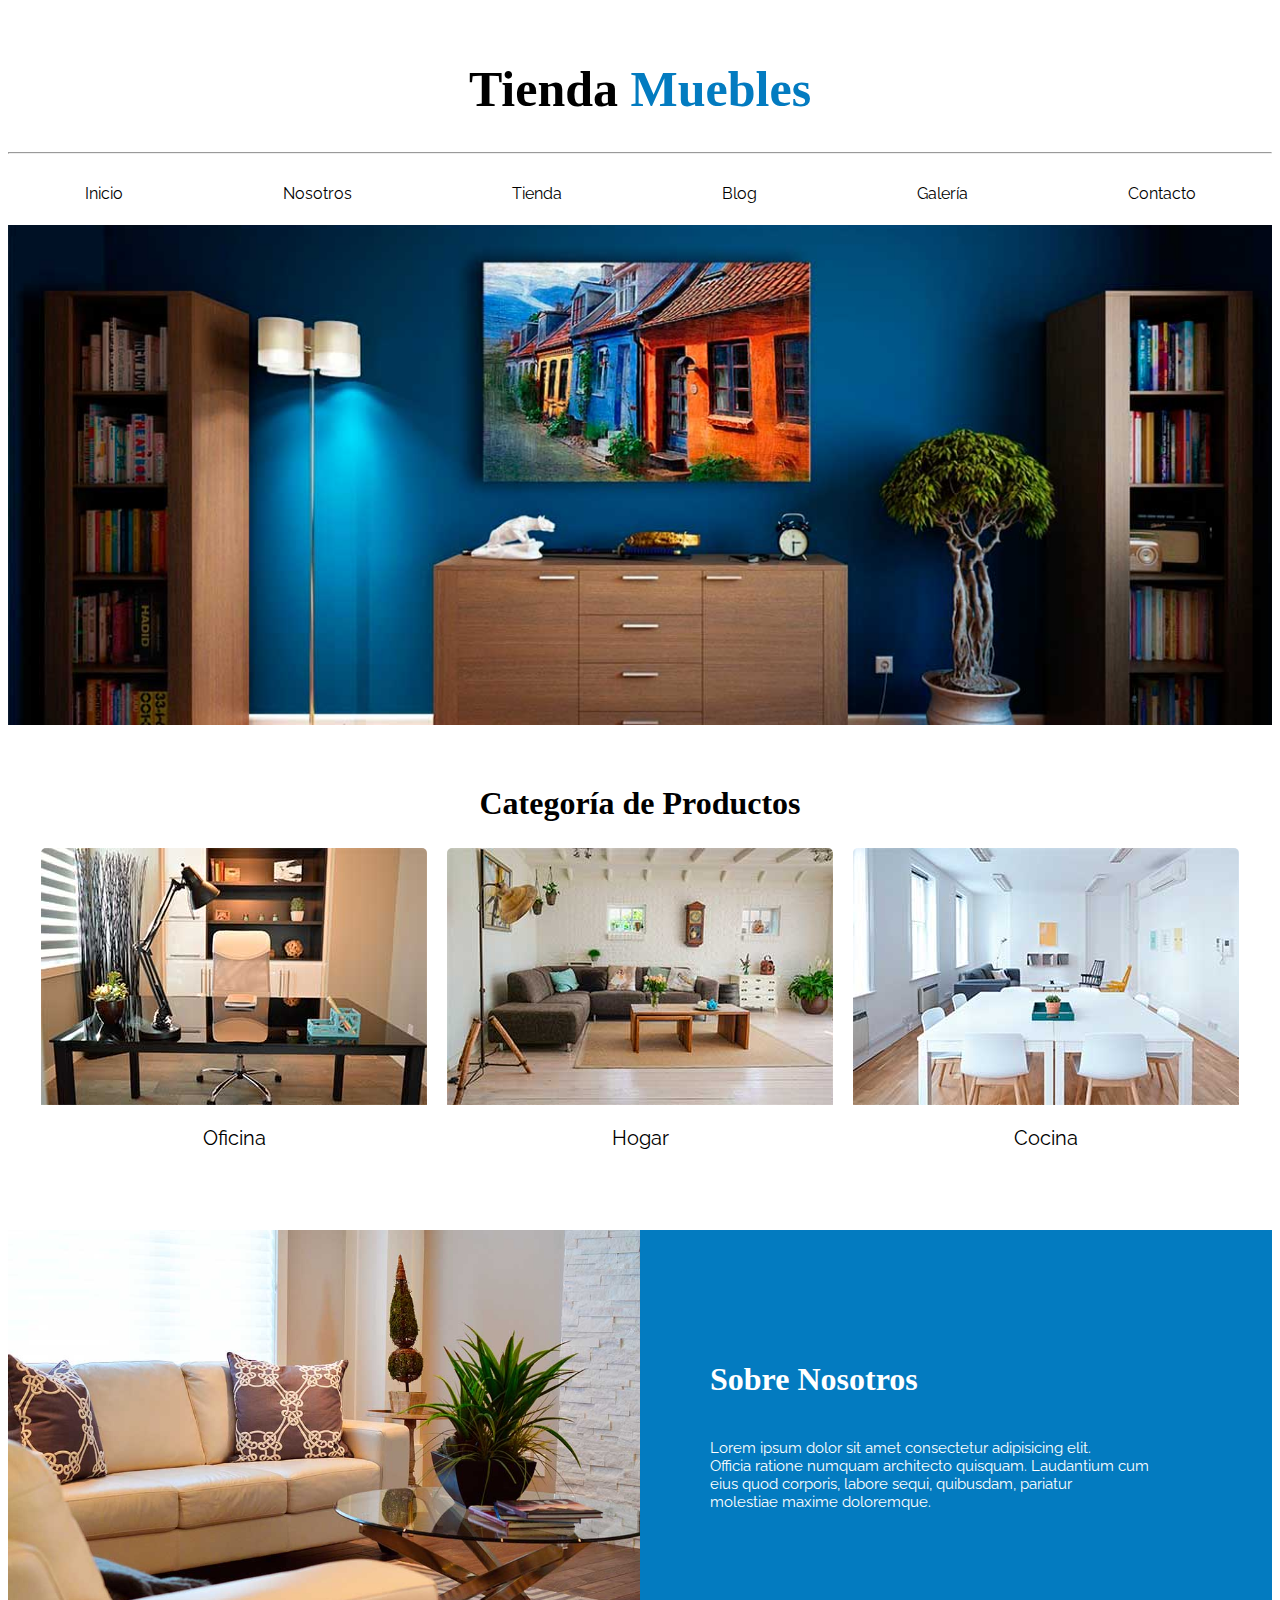
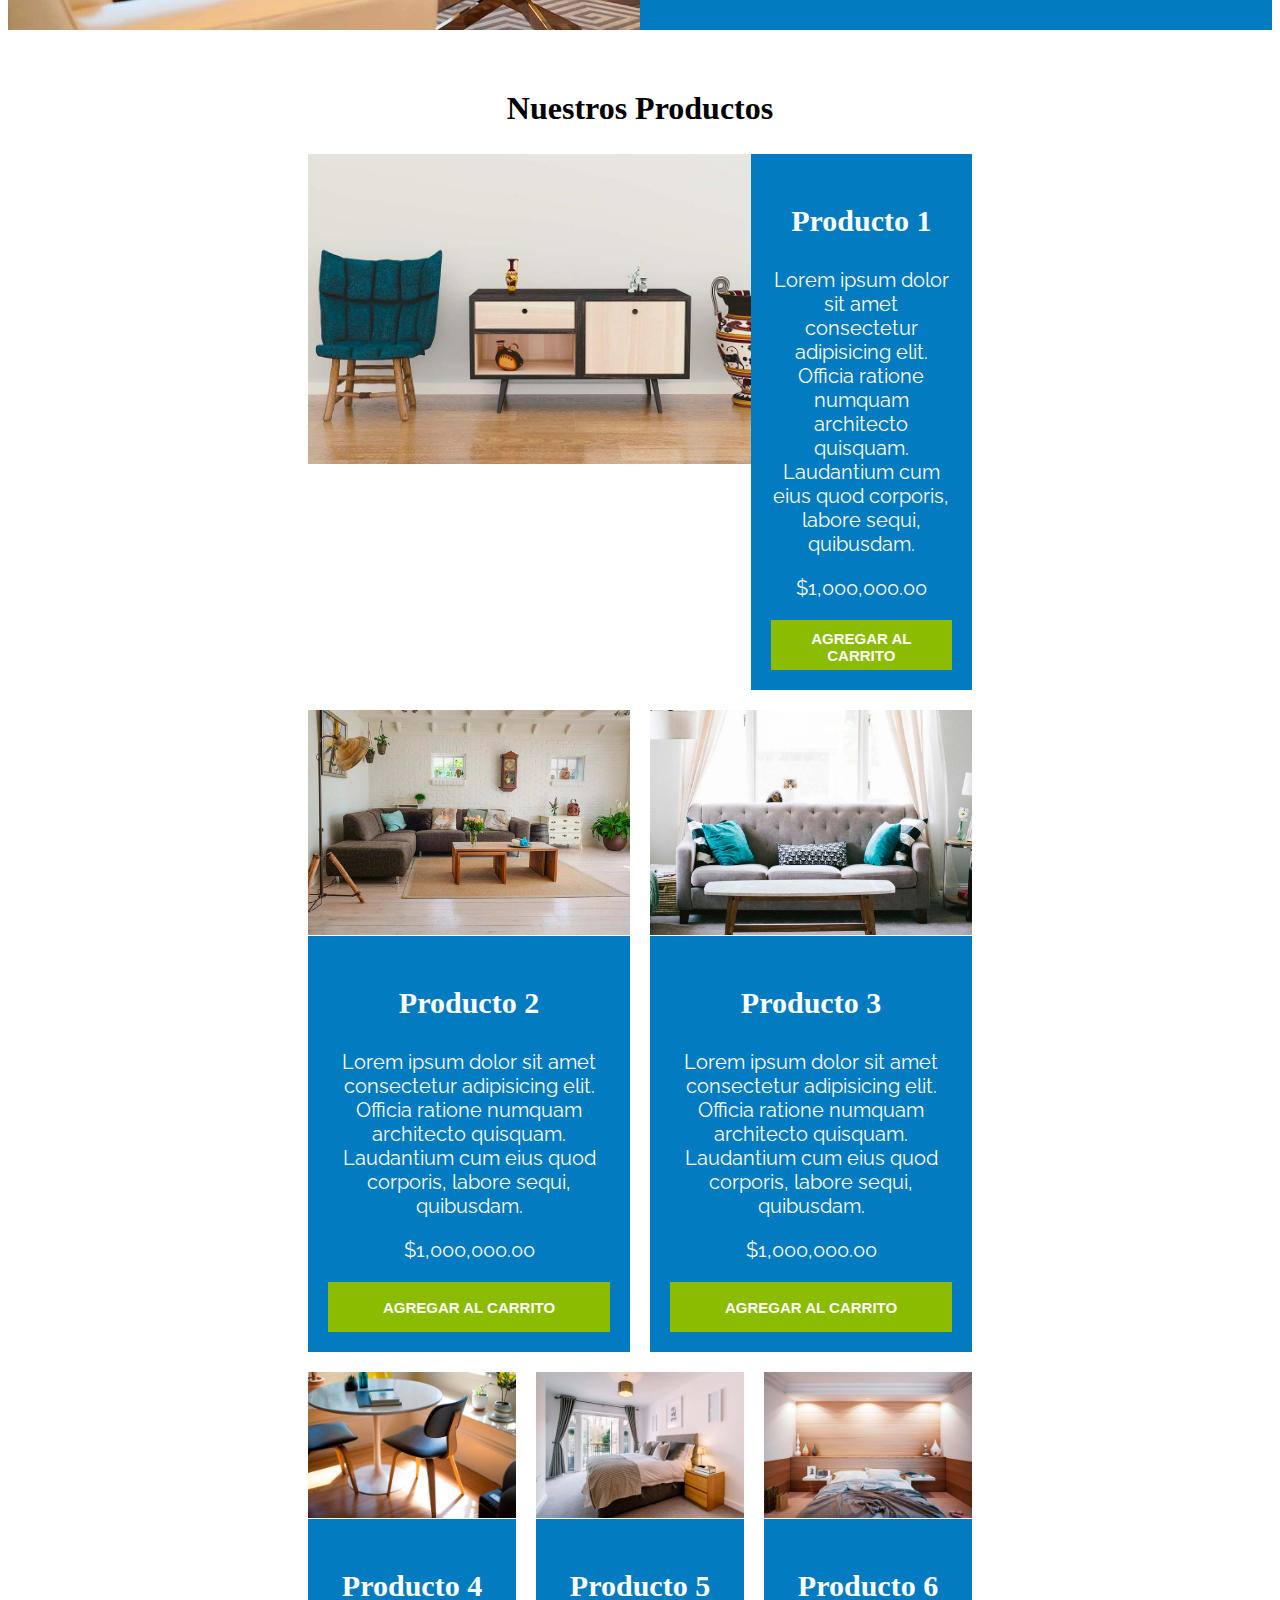
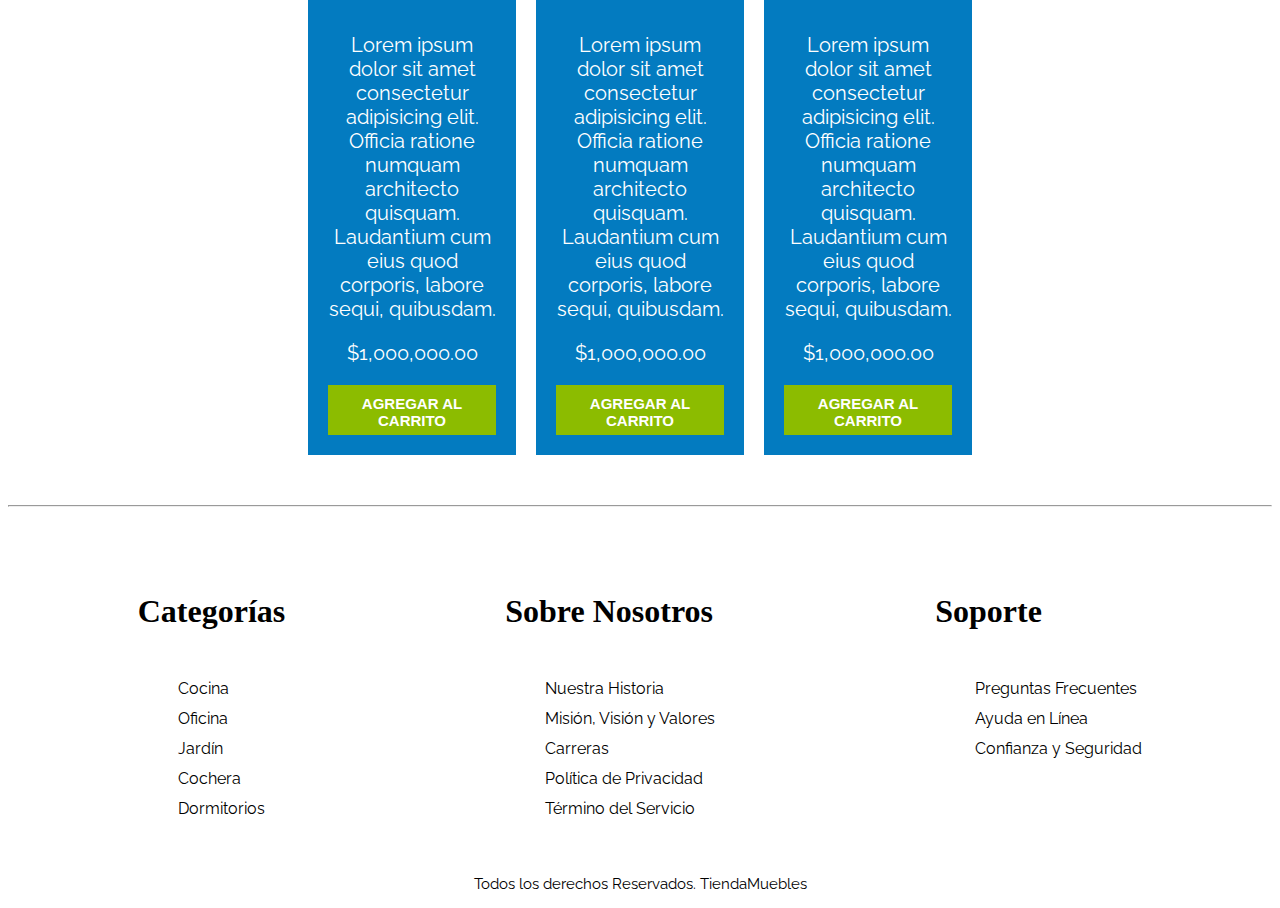
<file: index.html>
<!DOCTYPE html>
<html lang="en">
<head>
    <meta charset="UTF-8">
    <meta name="viewport" content="width=device-width, initial-scale=1.0">
    <link rel="preconnect" href="https://fonts.googleapis.com" />
    <link rel="preconnect" href="https://fonts.gstatic.com" crossorigin />
    <link href="https://fonts.googleapis.com/css2?family=Playfairisplay:wght@700&family=Raleway:wght@400;700;900&display=swap" rel="stylesheet" />
    <link rel="stylesheet" href="./styles.css">
    <title>Ecommerce - Home</title>
</head>
<body>
    <header>
        <h1>Tienda <span>Muebles</span></h1>
        <hr>
        <nav class="navegacion nav-principal">
            <ul>
                <li><a href="index.html">Inicio</a></li>
                <li><a href="nosotros.html">Nosotros</a></li>
                <li><a href="tienda.html">Tienda</a></li>
                <li><a href="blog.html">Blog</a></li>
                <li><a href="galeria.html">Galería</a></li>
                <li><a href="contacto.html">Contacto</a></li>
            </ul>
        </nav>
        <div class="contenedor-imagen"></div>
    </header>
    <main>
        <section class="seccion-categoria">
            <h2>Categoría de Productos</h2>
            <div class="contenedor-categorias">
                <article class="categoria">
                    <img src="./img/categoria1.jpg" alt="cate-1">
                    <h3>Oficina</h3>
                </article>
                <article class="categoria">
                    <img src="./img/categoria2.jpg" alt="cate-2">
                    <h3>Hogar</h3>
                </article>
                <article class="categoria">
                    <img src="./img/categoria3.jpg" alt="cate-3">
                    <h3>Cocina</h3>
                </article>
            </div>
        </section>
        <section class="seccion-nosotros">
            <div class="contenedor-img-nosotros"></div>
            <div class="contenido-nosotros">
                <h2>Sobre Nosotros</h2>
                <p>Lorem ipsum dolor sit amet consectetur adipisicing elit. <br>Officia ratione numquam architecto quisquam. Laudantium cum<br> eius quod corporis, labore sequi, quibusdam, pariatur<br> molestiae maxime doloremque.</p>
            </div>
        </section>
        <section class="seccion-nuestros-productos">
            <h2>Nuestros Productos</h2>
            <div class="section1">
                <article class="card-producto">
                    <img src="./img/producto1.jpg" alt="img-p-1">
                    <div>
                        <h3>Producto 1</h3>
                        <p>Lorem ipsum dolor sit amet consectetur adipisicing elit. Officia ratione numquam architecto quisquam. Laudantium cum eius quod corporis, labore sequi, quibusdam.</p>
                        <p>$1,000,000.00</p>
                        <button type="button">AGREGAR AL CARRITO</button>
                    </div>
                </article>
            </div>
            <div class="section2">
                <article class="card-producto">
                    <img src="./img/producto2.jpg" alt="img-p-2">
                    <div>
                        <h3>Producto 2</h3>
                        <p>Lorem ipsum dolor sit amet consectetur adipisicing elit. Officia ratione numquam architecto quisquam. Laudantium cum eius quod corporis, labore sequi, quibusdam.</p>
                        <p>$1,000,000.00</p>
                        <button type="button">AGREGAR AL CARRITO</button>
                    </div>
                </article>
                <article class="card-producto">
                    <img src="./img/producto3.jpg" alt="img-p-3">
                    <div>
                        <h3>Producto 3</h3>
                        <p>Lorem ipsum dolor sit amet consectetur adipisicing elit. Officia ratione numquam architecto quisquam. Laudantium cum eius quod corporis, labore sequi, quibusdam.</p>
                        <p>$1,000,000.00</p>
                        <button type="button">AGREGAR AL CARRITO</button>
                    </div>
                </article>
            </div>
            <div class="section3">
                <article class="card-producto">
                    <img src="./img/producto4.jpg" alt="img-p-4">
                    <div>
                        <h3>Producto 4</h3>
                        <p>Lorem ipsum dolor sit amet consectetur adipisicing elit. Officia ratione numquam architecto quisquam. Laudantium cum eius quod corporis, labore sequi, quibusdam.</p>
                        <p>$1,000,000.00</p>
                        <button type="button">AGREGAR AL CARRITO</button>
                    </div>
                </article>
                <article class="card-producto">
                    <img src="./img/producto5.jpg" alt="img-p-5">
                    <div>
                        <h3>Producto 5</h3>
                        <p>Lorem ipsum dolor sit amet consectetur adipisicing elit. Officia ratione numquam architecto quisquam. Laudantium cum eius quod corporis, labore sequi, quibusdam.</p>
                        <p>$1,000,000.00</p>
                        <button type="button">AGREGAR AL CARRITO</button>
                    </div>
                </article>
                <article class="card-producto">
                    <img src="./img/producto6.jpg" alt="img-p-6">
                    <div>
                        <h3>Producto 6</h3>
                        <p>Lorem ipsum dolor sit amet consectetur adipisicing elit. Officia ratione numquam architecto quisquam. Laudantium cum eius quod corporis, labore sequi, quibusdam.</p>
                        <p>$1,000,000.00</p>
                        <button type="button">AGREGAR AL CARRITO</button>
                    </div>
                </article>
            </div>
        </section>
    </main>
    <hr>
    <footer>
        <div class="contenedor-navs">
            <div>
                <h2>Categorías</h2>
                <nav class="navegacion nav-secundaria">
                    <ul>
                        <li><a href="#">Cocina</a></li>
                        <li><a href="#">Oficina</a></li>
                        <li><a href="#">Jardín</a></li>
                        <li><a href="#">Cochera</a></li>
                        <li><a href="#">Dormitorios</a></li>
                    </ul>
                </nav>
            </div>
            <div>
                <h2>Sobre Nosotros</h2>
                <nav class="navegacion nav-secundaria">
                    <ul>
                        <li><a href="#">Nuestra Historia</a></li>
                        <li><a href="#">Misión, Visión y Valores</a></li>
                        <li><a href="#">Carreras</a></li>
                        <li><a href="#">Política de Privacidad</a></li>
                        <li><a href="#">Término del Servicio</a></li>
                    </ul>
                </nav>
            </div>
            <div>
                <h2>Soporte</h2>
                <nav class="navegacion nav-secundaria">
                    <ul>
                        <li><a href="#">Preguntas Frecuentes</a></li>
                        <li><a href="#">Ayuda en Línea</a></li>
                        <li><a href="#">Confianza y Seguridad</a></li>
                    </ul>
                </nav>
            </div>
        </div>
        <p>Todos los derechos Reservados. TiendaMuebles</p>
    </footer>
</body>
</html>
</file>
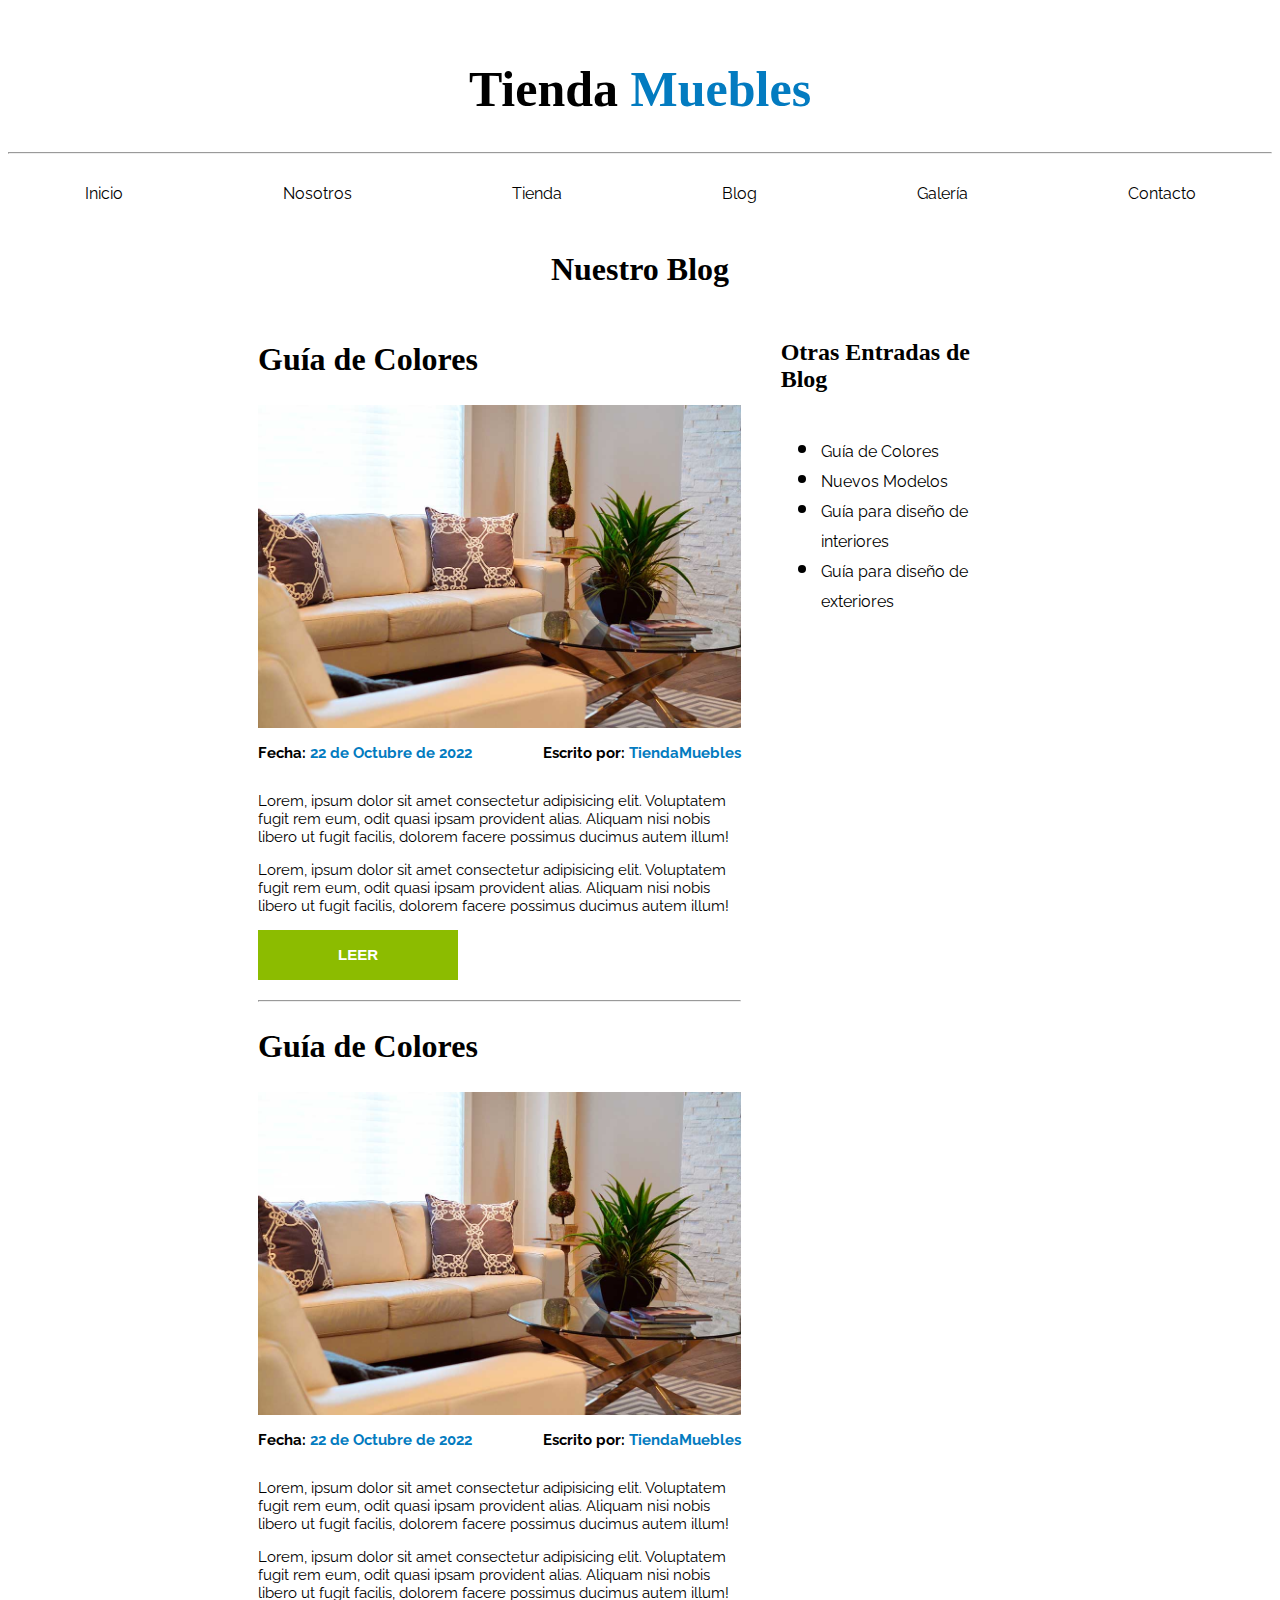
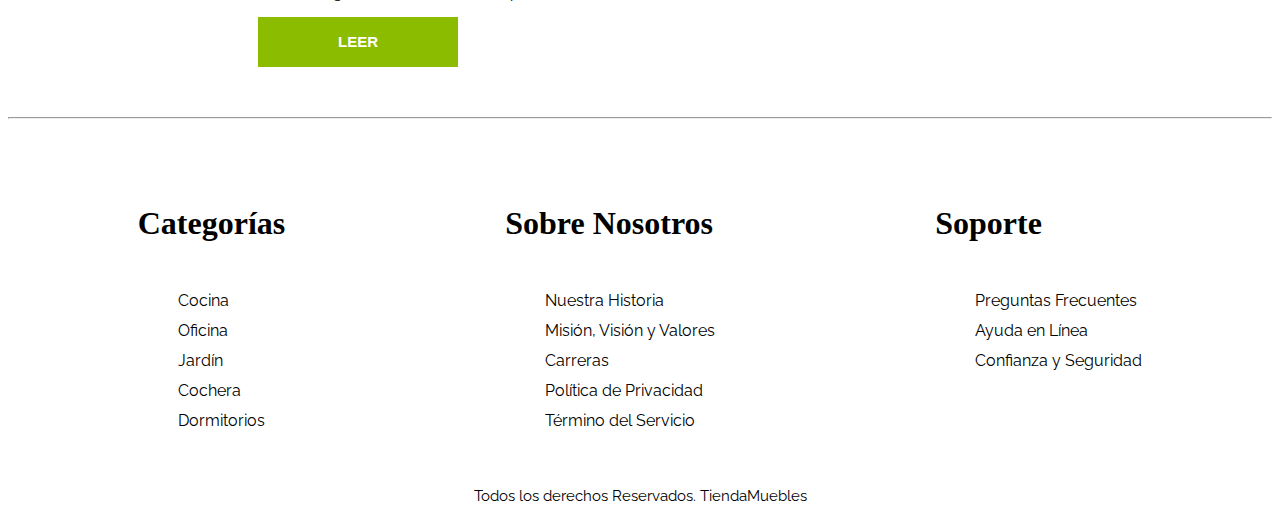
<file: blog.html>
<!DOCTYPE html>
<html lang="en">
<head>
    <meta charset="UTF-8">
    <meta name="viewport" content="width=device-width, initial-scale=1.0">
    <link rel="preconnect" href="https://fonts.googleapis.com" />
    <link rel="preconnect" href="https://fonts.gstatic.com" crossorigin />
    <link href="https://fonts.googleapis.com/css2?family=Playfairisplay:wght@700&family=Raleway:wght@400;700;900&display=swap" rel="stylesheet" />
    <link rel="stylesheet" href="./styles.css">
    <title>Ecommerce - Blog</title>
</head>
<body>
    <header>
        <h1>Tienda <span>Muebles</span></h1>
        <hr>
        <nav class="navegacion nav-principal">
            <ul>
                <li><a href="index.html">Inicio</a></li>
                <li><a href="nosotros.html">Nosotros</a></li>
                <li><a href="tienda.html">Tienda</a></li>
                <li><a href="blog.html">Blog</a></li>
                <li><a href="galeria.html">Galería</a></li>
                <li><a href="contacto.html">Contacto</a></li>
            </ul>
        </nav>
    </header>
    <main class="contenedor-blog">
        <h2>Nuestro Blog</h2>
        <div class="blog-content">
            <section>
                <article>
                    <h2>Guía de Colores</h2>
                    <div>
                        <img src="./img/nosotros.jpg" alt="img-colors1">
                    </div>
                    <div class="contenido">
                        <p>Fecha: <span>22 de Octubre de 2022</span></p>
                        <p>Escrito por: <span>TiendaMuebles</span></p>
                    </div>
                    <p>Lorem, ipsum dolor sit amet consectetur adipisicing elit. Voluptatem fugit rem eum, odit quasi ipsam provident alias. Aliquam nisi nobis libero ut fugit facilis, dolorem facere possimus ducimus autem illum!</p>
                    <p>Lorem, ipsum dolor sit amet consectetur adipisicing elit. Voluptatem fugit rem eum, odit quasi ipsam provident alias. Aliquam nisi nobis libero ut fugit facilis, dolorem facere possimus ducimus autem illum!</p>
                    <button>LEER</button>
                </article>
                <hr>
                <article>
                    <h2>Guía de Colores</h2>
                    <div>
                        <img src="./img/nosotros.jpg" alt="img-colors2">
                    </div>
                    <div class="contenido">
                        <p>Fecha: <span>22 de Octubre de 2022</span></p>
                        <p>Escrito por: <span>TiendaMuebles</span></p>
                    </div>
                    <p>Lorem, ipsum dolor sit amet consectetur adipisicing elit. Voluptatem fugit rem eum, odit quasi ipsam provident alias. Aliquam nisi nobis libero ut fugit facilis, dolorem facere possimus ducimus autem illum!</p>
                    <p>Lorem, ipsum dolor sit amet consectetur adipisicing elit. Voluptatem fugit rem eum, odit quasi ipsam provident alias. Aliquam nisi nobis libero ut fugit facilis, dolorem facere possimus ducimus autem illum!</p>
                    <button>LEER</button>
                </article>
            </section>
            <section>
                <h3>Otras Entradas de Blog</h3>
                <nav class="nav-aside">
                    <ul>
                        <li><a href="#">Guía de Colores</a></li>
                        <li><a href="#">Nuevos Modelos</a></li>
                        <li><a href="#">Guía para diseño de interiores</a></li>
                        <li><a href="#">Guía para diseño de exteriores</a></li>
                    </ul>
                </nav>
            </section>
        </div>
    </main>
    <hr>
    <footer>
        <div class="contenedor-navs">
            <div>
                <h2>Categorías</h2>
                <nav class="navegacion nav-secundaria">
                    <ul>
                        <li><a href="#">Cocina</a></li>
                        <li><a href="#">Oficina</a></li>
                        <li><a href="#">Jardín</a></li>
                        <li><a href="#">Cochera</a></li>
                        <li><a href="#">Dormitorios</a></li>
                    </ul>
                </nav>
            </div>
            <div>
                <h2>Sobre Nosotros</h2>
                <nav class="navegacion nav-secundaria">
                    <ul>
                        <li><a href="#">Nuestra Historia</a></li>
                        <li><a href="#">Misión, Visión y Valores</a></li>
                        <li><a href="#">Carreras</a></li>
                        <li><a href="#">Política de Privacidad</a></li>
                        <li><a href="#">Término del Servicio</a></li>
                    </ul>
                </nav>
            </div>
            <div>
                <h2>Soporte</h2>
                <nav class="navegacion nav-secundaria">
                    <ul>
                        <li><a href="#">Preguntas Frecuentes</a></li>
                        <li><a href="#">Ayuda en Línea</a></li>
                        <li><a href="#">Confianza y Seguridad</a></li>
                    </ul>
                </nav>
            </div>
        </div>
        <p>Todos los derechos Reservados. TiendaMuebles</p>
    </footer>
</body>
</html>
</file>
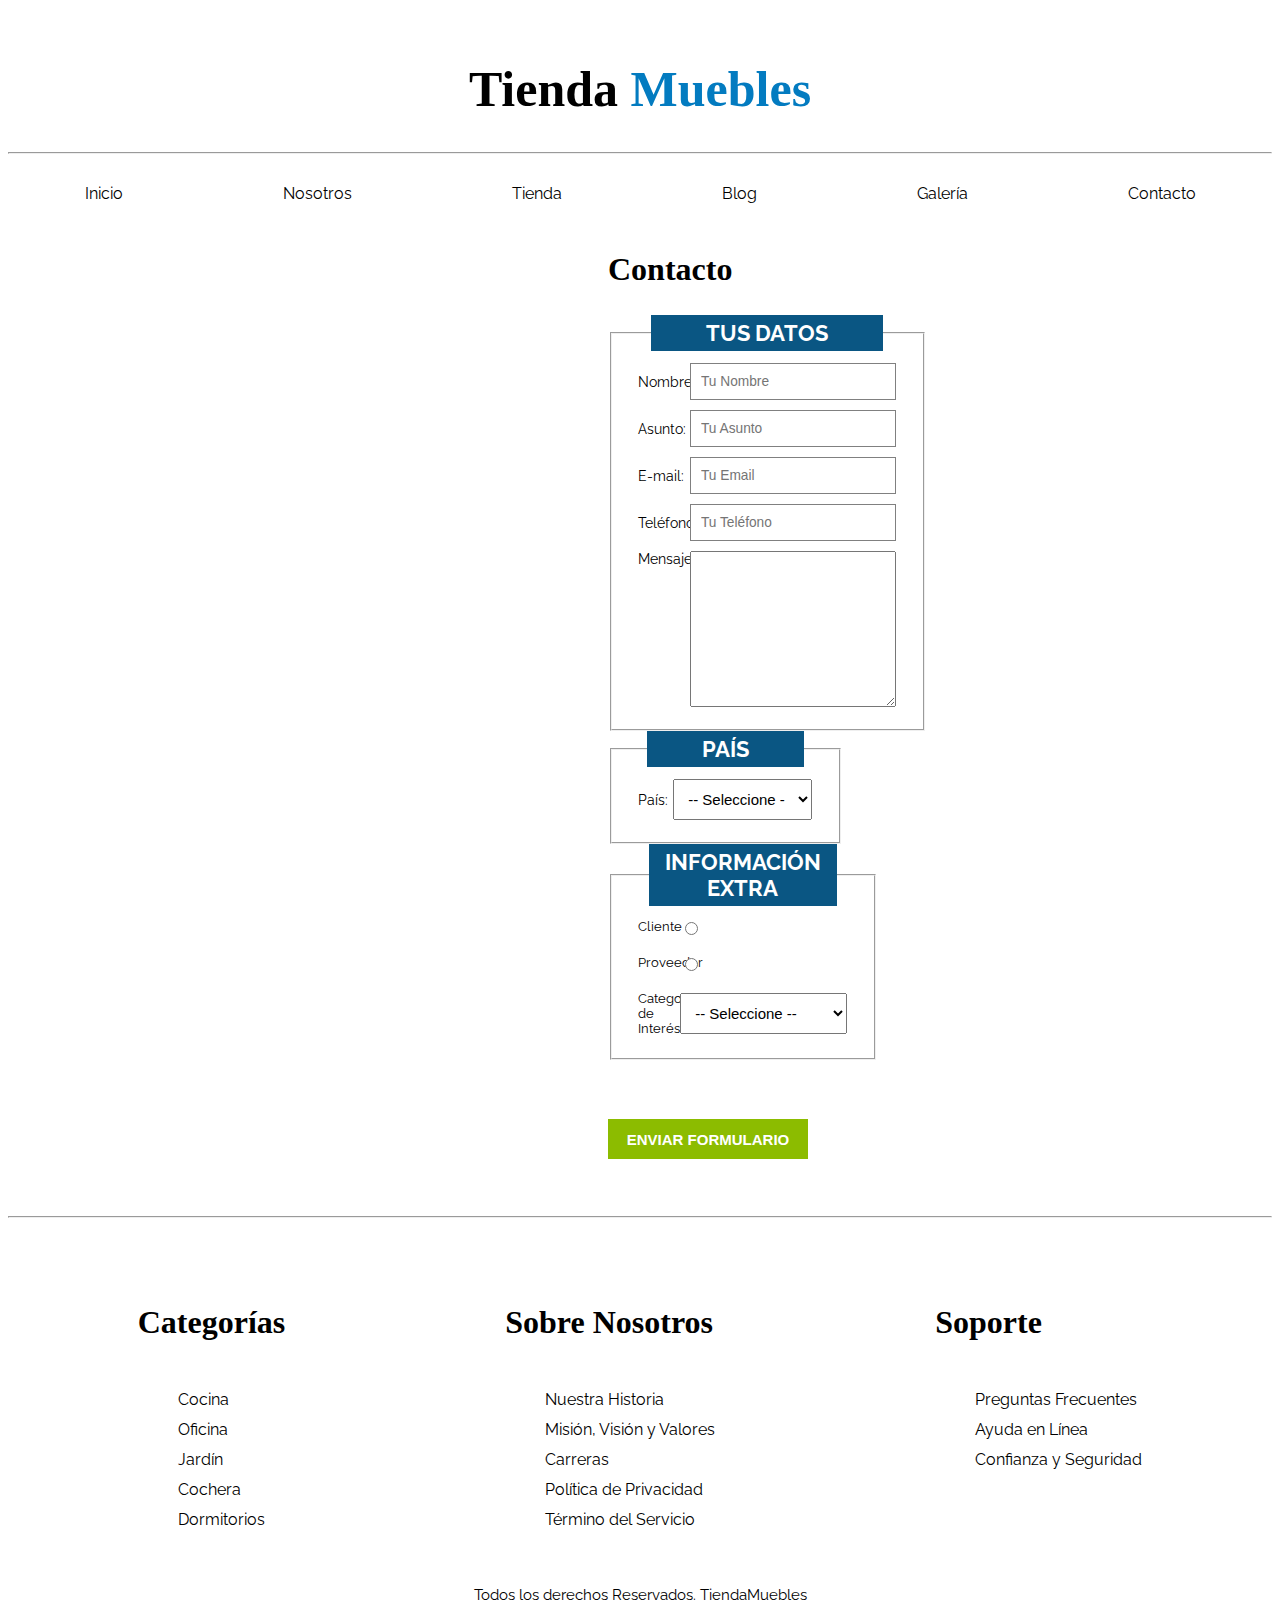
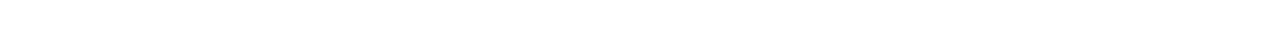
<file: contacto.html>
<!DOCTYPE html>
<html lang="en">
<head>
    <meta charset="UTF-8">
    <meta name="viewport" content="width=device-width, initial-scale=1.0">
    <link rel="preconnect" href="https://fonts.googleapis.com" />
    <link rel="preconnect" href="https://fonts.gstatic.com" crossorigin />
    <link href="https://fonts.googleapis.com/css2?family=Playfairisplay:wght@700&family=Raleway:wght@400;700;900&display=swap" rel="stylesheet" />
    <link rel="stylesheet" href="./styles.css">
    <title>Ecommerce - Contacto</title>
</head>
<body>
    <header>
        <h1>Tienda <span>Muebles</span></h1>
        <hr>
        <nav class="navegacion nav-principal">
            <ul>
                <li><a href="index.html">Inicio</a></li>
                <li><a href="nosotros.html">Nosotros</a></li>
                <li><a href="tienda.html">Tienda</a></li>
                <li><a href="blog.html">Blog</a></li>
                <li><a href="galeria.html">Galería</a></li>
                <li><a href="contacto.html">Contacto</a></li>
            </ul>
        </nav>
    </header>
    <main class="contenedor-contacto">
        <form action="">
            <h2>Contacto</h2>
            <section class="section-tusdatos">
                <fieldset>
                    <legend>TUS DATOS</legend>
                    <div class="item">
                        <label for="txtNombre">Nombre:</label>
                        <input type="text" id="" placeholder="Tu Nombre">
                    </div>
                    <div class="item">
                        <label for="txtAsunto">Asunto:</label>
                        <input type="text" id="txtAsunto" placeholder="Tu Asunto">
                    </div>
                    <div class="item">
                        <label for="txtEmail">E-mail:</label>
                        <input type="email" id="txtEmail" placeholder="Tu Email">
                    </div>
                    <div class="item">
                        <label for="txtTelefono">Teléfono:</label>
                        <input type="number" id="txtTelefono" placeholder="Tu Teléfono">
                    </div>
                    <div class="item">
                        <label for="txtMensaje">Mensaje:</label>
                        <textarea id="txtMensaje" cols="30" rows="10"></textarea>
                    </div>
                </fieldset>
            </section>
            <section class="section-pais">
                <fieldset>
                    <legend>PAÍS</legend>
                    <div class="item">
                        <label for="cboPais">País:</label>
                        <select name="" id="">
                            <option value="" selected>-- Seleccione --</option>
                            <option value="">México</option>
                            <option value="">Perú</option>
                            <option value="">Colombia</option>
                            <option value="">Argentina</option>
                            <option value="">España</option>
                            <option value="">Chile</option>
                        </select>
                    </div>
                </fieldset>
            </section>
            <section class="section-infextra">
                <fieldset>
                    <legend>INFORMACIÓN EXTRA</legend>
                    <div class="campo-check">
                        <label for="chkCliente">Cliente</label>
                        <input type="radio" id="chkCliente" name="tipo">
                    </div>
                    <div class="campo-check">
                        <label for="chkProveedor">Proveedor</label>
                        <input type="radio" id="chkProveedor" name="tipo">
                    </div>
                    <div class="item">
                        <label for="">Categorías de Interés</label>
                        <select name="" id="">
                            <option value="" selected>-- Seleccione --</option>
                            <option value="">Cocina</option>
                            <option value="">Exterior</option>
                            <option value="">Recámaras</option>
                            <option value="">Oficina</option>
                            <option value="">Televisión</option>
                        </select>
                    </div>
                </fieldset>
            </section>
            <button type="submit">ENVIAR FORMULARIO</button>
        </form>
    </main>
    <hr>
    <footer>
        <div class="contenedor-navs">
            <div>
                <h2>Categorías</h2>
                <nav class="navegacion nav-secundaria">
                    <ul>
                        <li><a href="#">Cocina</a></li>
                        <li><a href="#">Oficina</a></li>
                        <li><a href="#">Jardín</a></li>
                        <li><a href="#">Cochera</a></li>
                        <li><a href="#">Dormitorios</a></li>
                    </ul>
                </nav>
            </div>
            <div>
                <h2>Sobre Nosotros</h2>
                <nav class="navegacion nav-secundaria">
                    <ul>
                        <li><a href="#">Nuestra Historia</a></li>
                        <li><a href="#">Misión, Visión y Valores</a></li>
                        <li><a href="#">Carreras</a></li>
                        <li><a href="#">Política de Privacidad</a></li>
                        <li><a href="#">Término del Servicio</a></li>
                    </ul>
                </nav>
            </div>
            <div>
                <h2>Soporte</h2>
                <nav class="navegacion nav-secundaria">
                    <ul>
                        <li><a href="#">Preguntas Frecuentes</a></li>
                        <li><a href="#">Ayuda en Línea</a></li>
                        <li><a href="#">Confianza y Seguridad</a></li>
                    </ul>
                </nav>
            </div>
        </div>
        <p>Todos los derechos Reservados. TiendaMuebles</p>
    </footer>
</body>
</html>
</file>
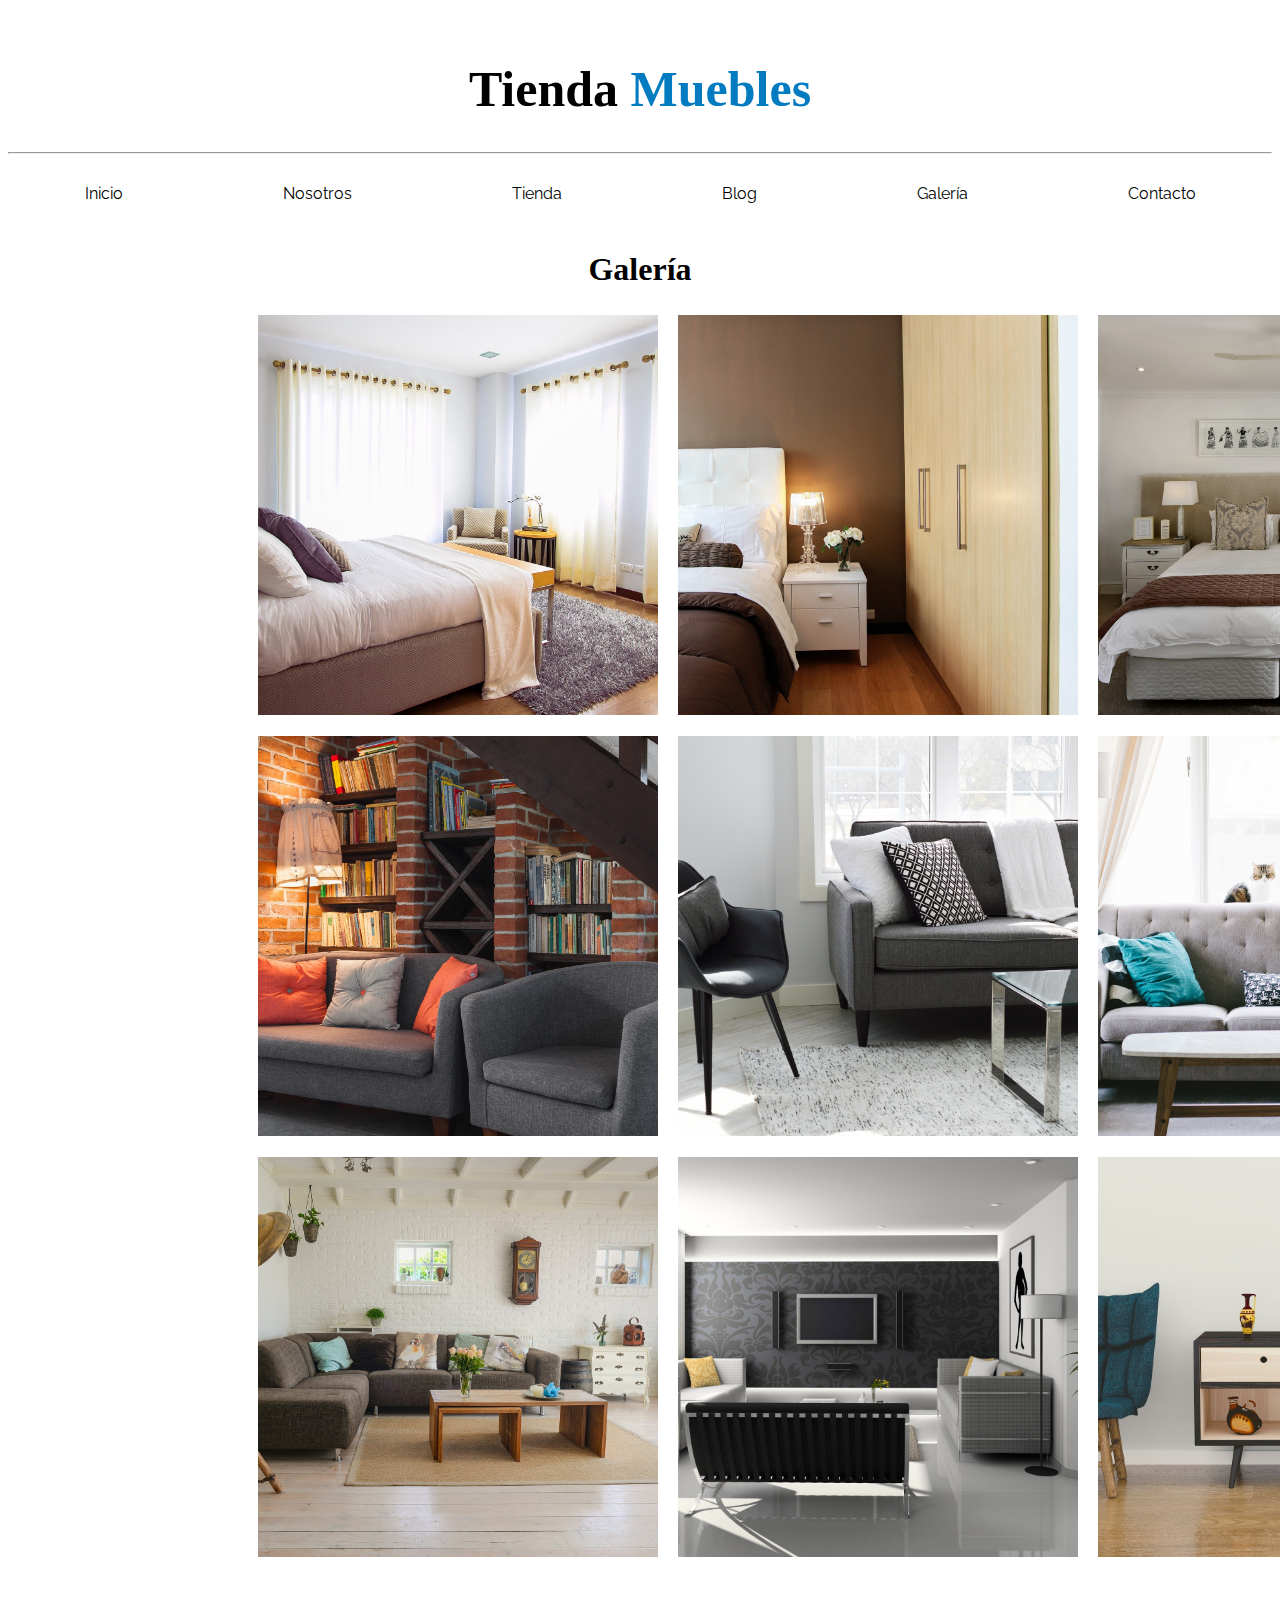
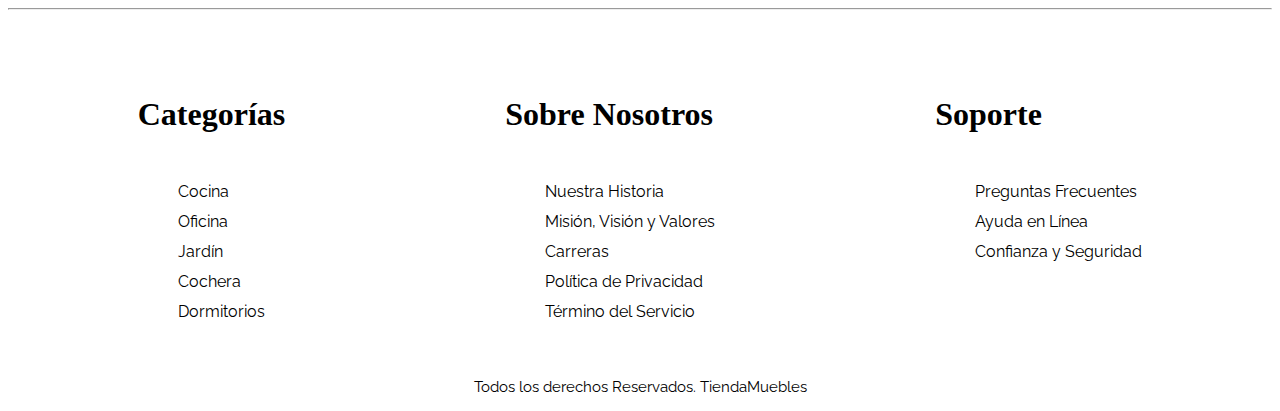
<file: galeria.html>
<!DOCTYPE html>
<html lang="en">
<head>
    <meta charset="UTF-8">
    <meta name="viewport" content="width=device-width, initial-scale=1.0">
    <link rel="preconnect" href="https://fonts.googleapis.com" />
    <link rel="preconnect" href="https://fonts.gstatic.com" crossorigin />
    <link href="https://fonts.googleapis.com/css2?family=Playfairisplay:wght@700&family=Raleway:wght@400;700;900&display=swap" rel="stylesheet" />
    <link rel="stylesheet" href="./styles.css">
    <title>Ecommerce - Galería</title>
</head>
<body>
    <header>
        <h1>Tienda <span>Muebles</span></h1>
        <hr>
        <nav class="navegacion nav-principal">
            <ul>
                <li><a href="index.html">Inicio</a></li>
                <li><a href="nosotros.html">Nosotros</a></li>
                <li><a href="tienda.html">Tienda</a></li>
                <li><a href="blog.html">Blog</a></li>
                <li><a href="galeria.html">Galería</a></li>
                <li><a href="contacto.html">Contacto</a></li>
            </ul>
        </nav>
    </header>
    <main class="contenedor-galeria">
        <h2>Galería</h2>
        <div class="galeria-content">
            <div class="item-gal"><img src="./img/galeria_01.jpg" alt="gal-1"></div>
            <div class="item-gal"><img src="./img/galeria_02.jpg" alt="gal-2"></div>
            <div class="item-gal"><img src="./img/galeria_03.jpg" alt="gal-3"></div>
            <div class="item-gal"><img src="./img/galeria_04.jpg" alt="gal-4"></div>
            <div class="item-gal"><img src="./img/galeria_05.jpg" alt="gal-5"></div>
            <div class="item-gal"><img src="./img/galeria_06.jpg" alt="gal-6"></div>
            <div class="item-gal"><img src="./img/galeria_07.jpg" alt="gal-7"></div>
            <div class="item-gal"><img src="./img/galeria_08.jpg" alt="gal-8"></div>
            <div class="item-gal"><img src="./img/galeria_09.jpg" alt="gal-9"></div>
        </div>
    </main>
    <hr>
    <footer>
        <div class="contenedor-navs">
            <div>
                <h2>Categorías</h2>
                <nav class="navegacion nav-secundaria">
                    <ul>
                        <li><a href="#">Cocina</a></li>
                        <li><a href="#">Oficina</a></li>
                        <li><a href="#">Jardín</a></li>
                        <li><a href="#">Cochera</a></li>
                        <li><a href="#">Dormitorios</a></li>
                    </ul>
                </nav>
            </div>
            <div>
                <h2>Sobre Nosotros</h2>
                <nav class="navegacion nav-secundaria">
                    <ul>
                        <li><a href="#">Nuestra Historia</a></li>
                        <li><a href="#">Misión, Visión y Valores</a></li>
                        <li><a href="#">Carreras</a></li>
                        <li><a href="#">Política de Privacidad</a></li>
                        <li><a href="#">Término del Servicio</a></li>
                    </ul>
                </nav>
            </div>
            <div>
                <h2>Soporte</h2>
                <nav class="navegacion nav-secundaria">
                    <ul>
                        <li><a href="#">Preguntas Frecuentes</a></li>
                        <li><a href="#">Ayuda en Línea</a></li>
                        <li><a href="#">Confianza y Seguridad</a></li>
                    </ul>
                </nav>
            </div>
        </div>
        <p>Todos los derechos Reservados. TiendaMuebles</p>
    </footer>
</body>
</html>
</file>
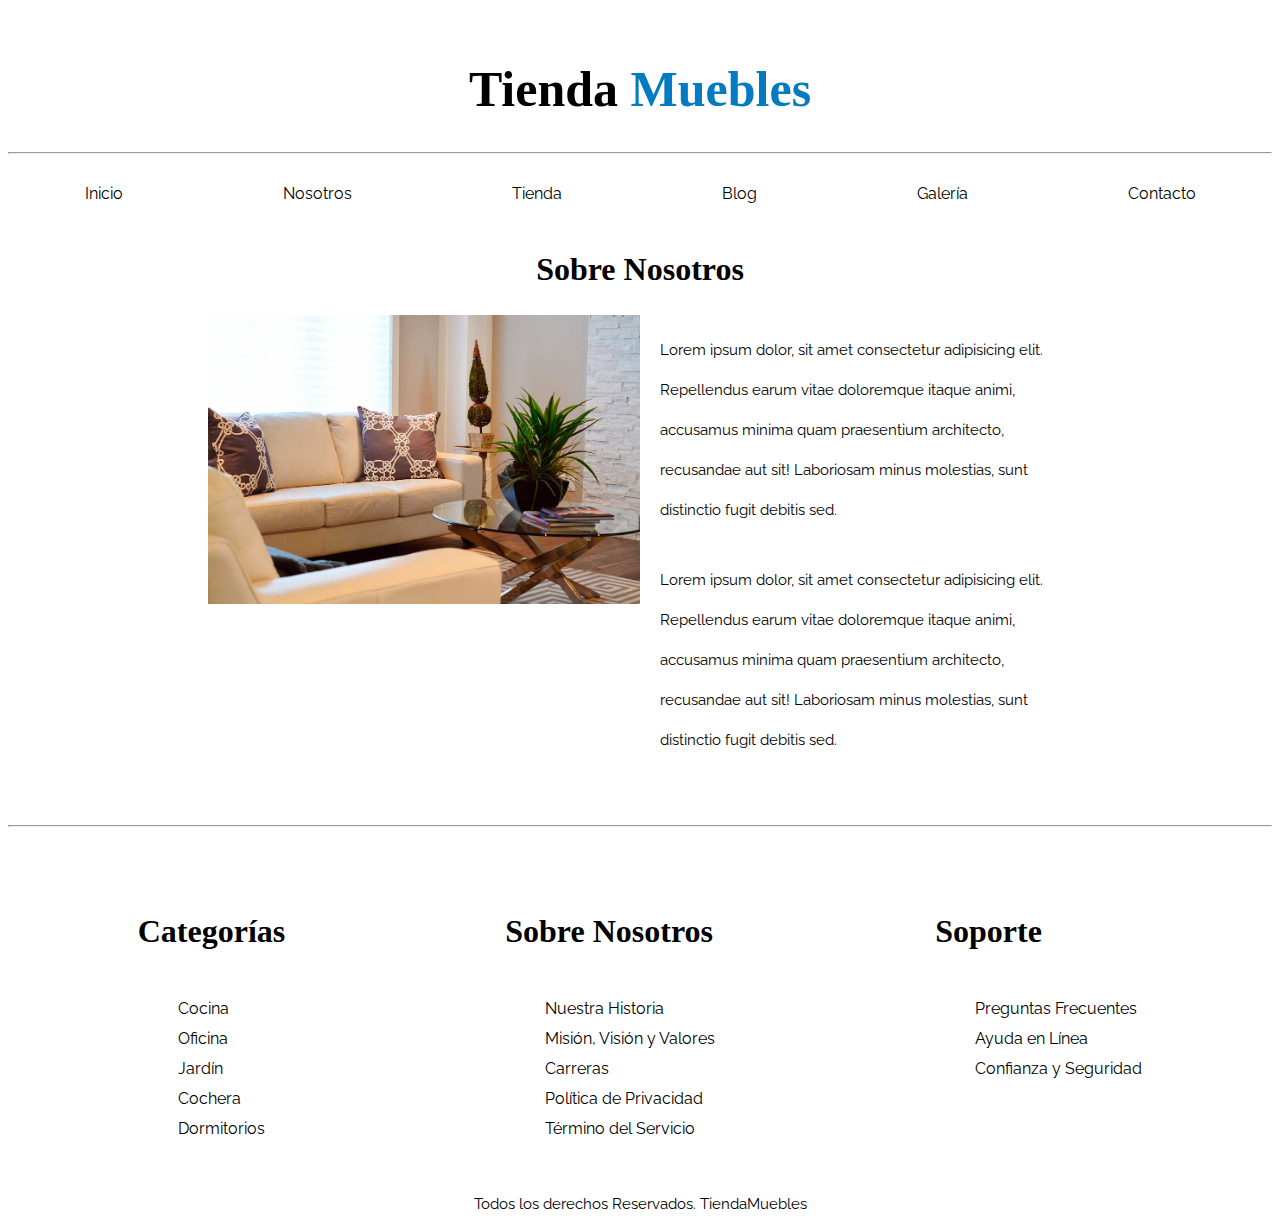
<file: nosotros.html>
<!DOCTYPE html>
<html lang="en">
<head>
    <meta charset="UTF-8">
    <meta name="viewport" content="width=device-width, initial-scale=1.0">
    <link rel="preconnect" href="https://fonts.googleapis.com" />
    <link rel="preconnect" href="https://fonts.gstatic.com" crossorigin />
    <link href="https://fonts.googleapis.com/css2?family=Playfairisplay:wght@700&family=Raleway:wght@400;700;900&display=swap" rel="stylesheet" />
    <link rel="stylesheet" href="./styles.css">
    <title>Ecommerce - Nosotros</title>
</head>
<body>
    <header>
        <h1>Tienda <span>Muebles</span></h1>
        <hr>
        <nav class="navegacion nav-principal">
            <ul>
                <li><a href="index.html">Inicio</a></li>
                <li><a href="nosotros.html">Nosotros</a></li>
                <li><a href="tienda.html">Tienda</a></li>
                <li><a href="blog.html">Blog</a></li>
                <li><a href="galeria.html">Galería</a></li>
                <li><a href="contacto.html">Contacto</a></li>
            </ul>
        </nav>
    </header>
    <main class="section-nosotros">
        <h2>Sobre Nosotros</h2>
        <div class="contenedor-nosotros">
            <div>
                <img src="./img/nosotros.jpg" alt="img-nosotros">
            </div>
            <div>
                <p>Lorem ipsum dolor, sit amet consectetur adipisicing elit. Repellendus earum vitae doloremque itaque
                    animi, accusamus minima quam praesentium architecto, recusandae aut sit! Laboriosam minus molestias,
                    sunt distinctio fugit debitis sed.</p>
                <p>Lorem ipsum dolor, sit amet consectetur adipisicing elit. Repellendus earum vitae doloremque itaque
                    animi, accusamus minima quam praesentium architecto, recusandae aut sit! Laboriosam minus molestias,
                    sunt distinctio fugit debitis sed.</p>
            </div>
        </div>
    </main>
    <hr>
    <footer>
        <div class="contenedor-navs">
            <div>
                <h2>Categorías</h2>
                <nav class="navegacion nav-secundaria">
                    <ul>
                        <li><a href="#">Cocina</a></li>
                        <li><a href="#">Oficina</a></li>
                        <li><a href="#">Jardín</a></li>
                        <li><a href="#">Cochera</a></li>
                        <li><a href="#">Dormitorios</a></li>
                    </ul>
                </nav>
            </div>
            <div>
                <h2>Sobre Nosotros</h2>
                <nav class="navegacion nav-secundaria">
                    <ul>
                        <li><a href="#">Nuestra Historia</a></li>
                        <li><a href="#">Misión, Visión y Valores</a></li>
                        <li><a href="#">Carreras</a></li>
                        <li><a href="#">Política de Privacidad</a></li>
                        <li><a href="#">Término del Servicio</a></li>
                    </ul>
                </nav>
            </div>
            <div>
                <h2>Soporte</h2>
                <nav class="navegacion nav-secundaria">
                    <ul>
                        <li><a href="#">Preguntas Frecuentes</a></li>
                        <li><a href="#">Ayuda en Línea</a></li>
                        <li><a href="#">Confianza y Seguridad</a></li>
                    </ul>
                </nav>
            </div>
        </div>
        <p>Todos los derechos Reservados. TiendaMuebles</p>
    </footer>
</body>
</html>
</file>
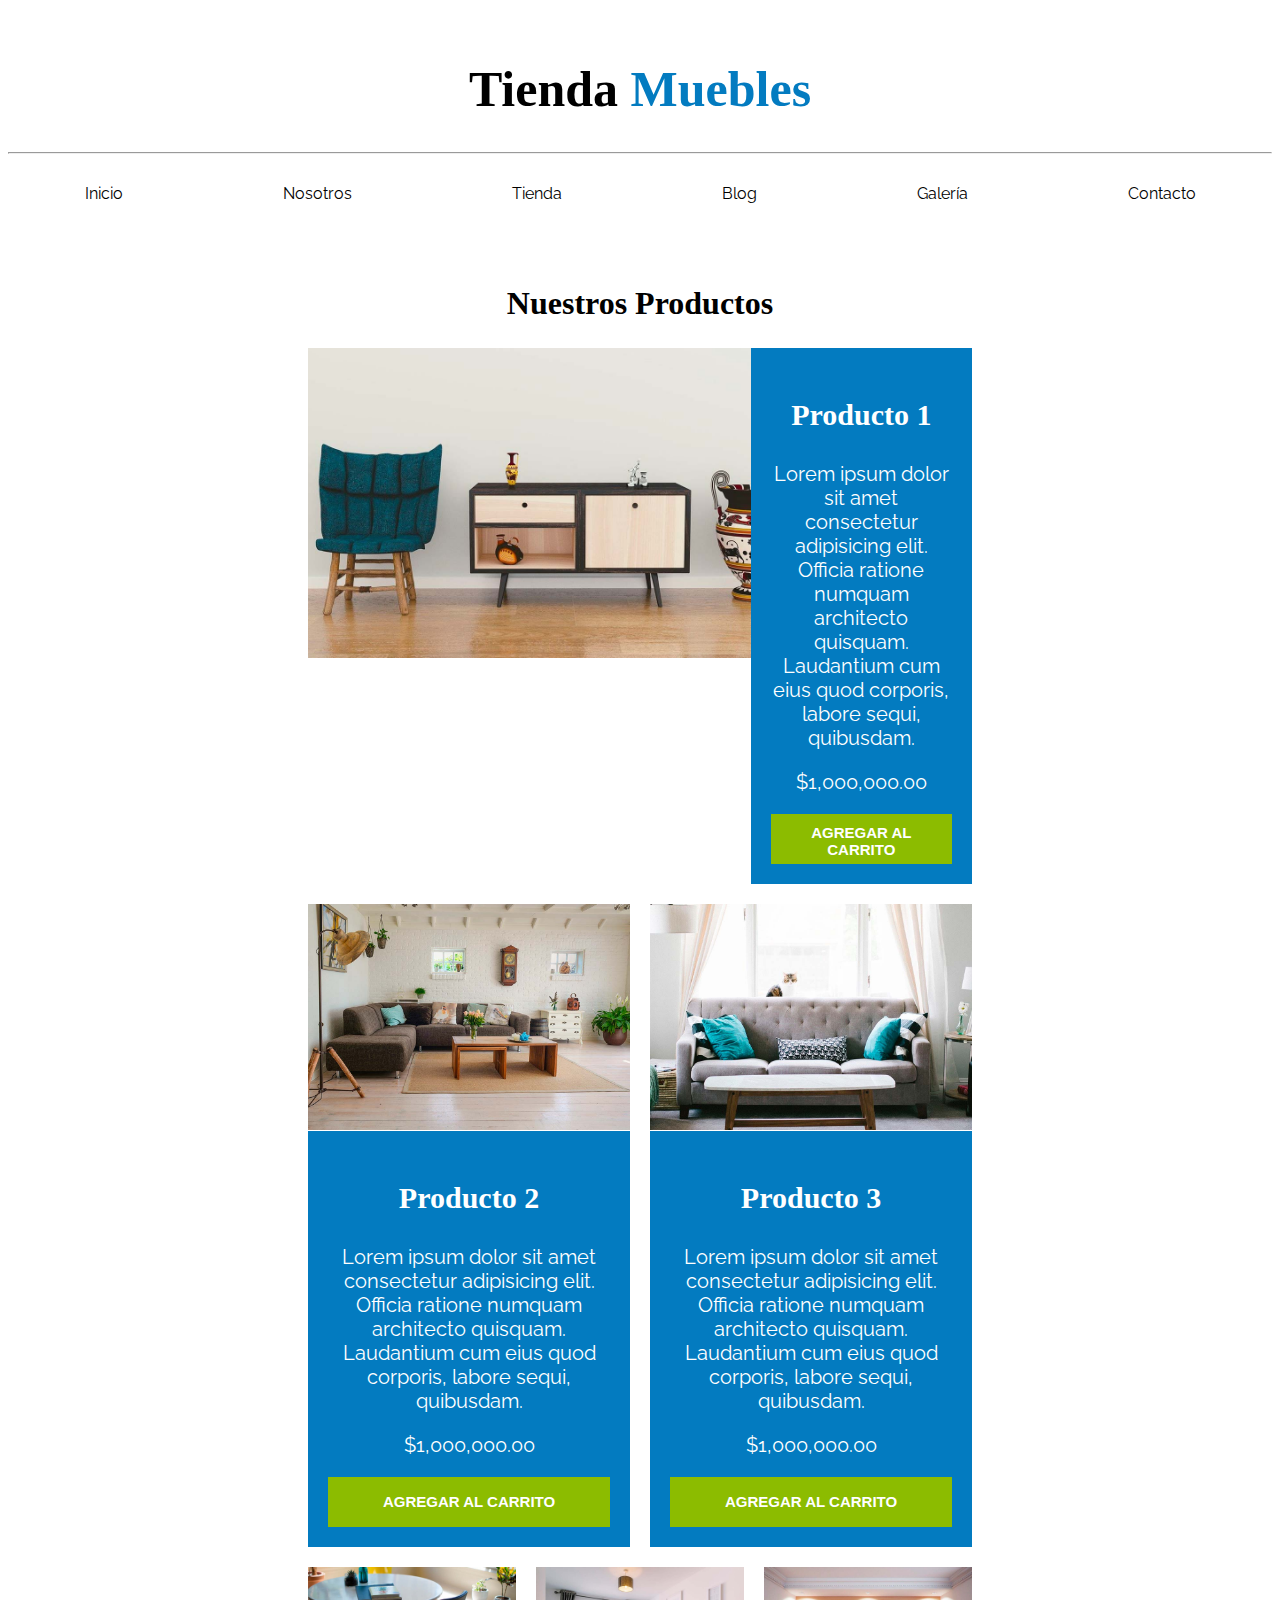
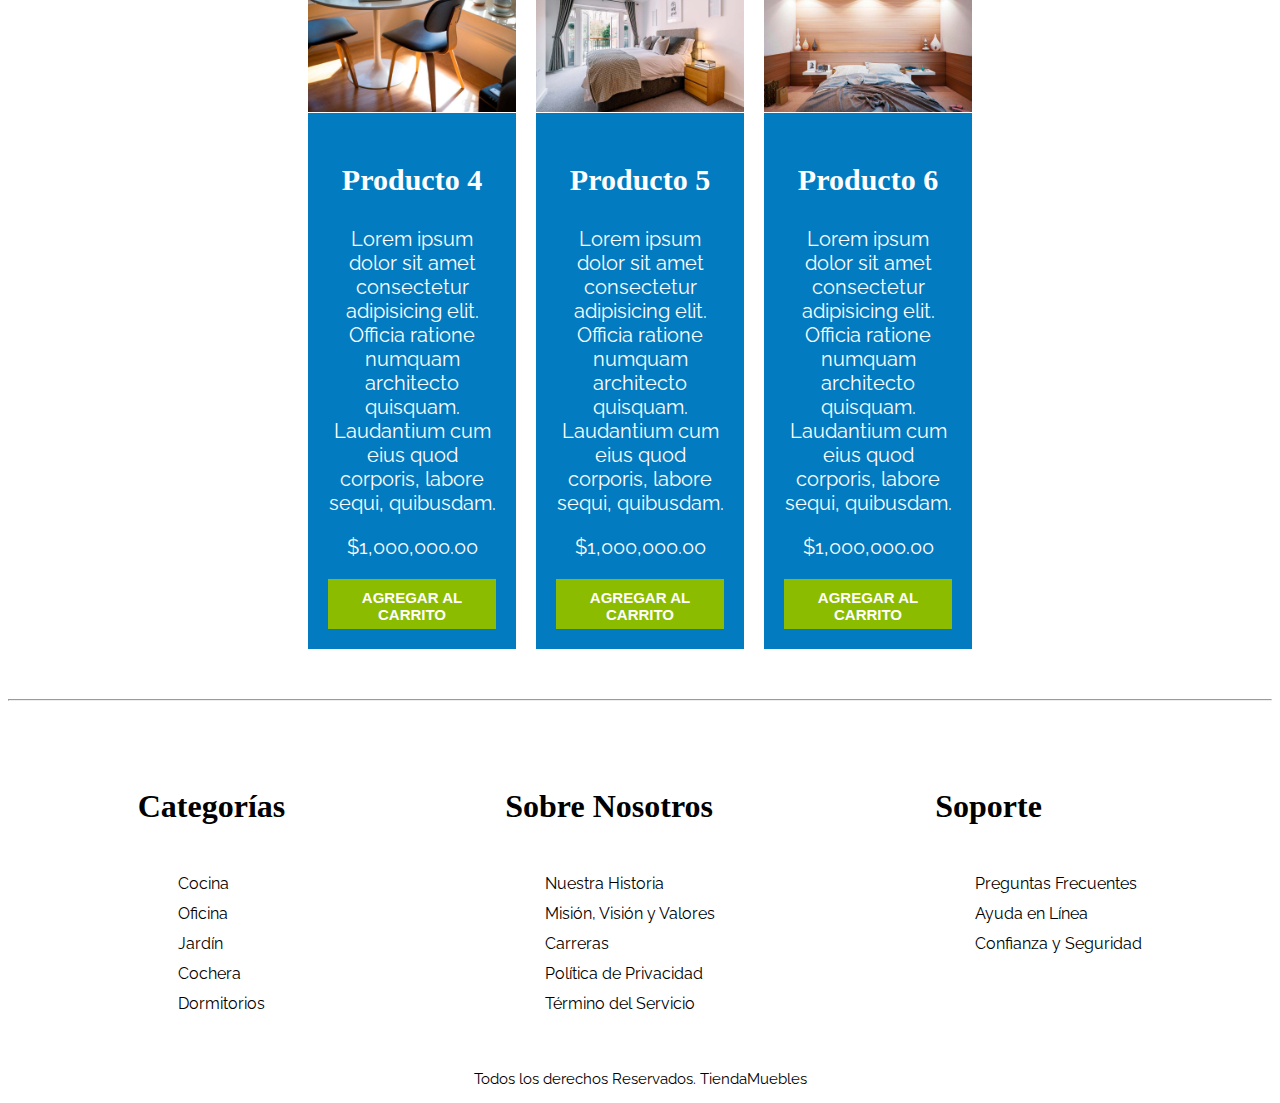
<file: tienda.html>
<!DOCTYPE html>
<html lang="en">
<head>
    <meta charset="UTF-8">
    <meta name="viewport" content="width=device-width, initial-scale=1.0">
    <link rel="preconnect" href="https://fonts.googleapis.com" />
    <link rel="preconnect" href="https://fonts.gstatic.com" crossorigin />
    <link href="https://fonts.googleapis.com/css2?family=Playfairisplay:wght@700&family=Raleway:wght@400;700;900&display=swap" rel="stylesheet" />
    <link rel="stylesheet" href="./styles.css">
    <title>Ecommerce - Tienda</title>
</head>
<body>
    <header>
        <h1>Tienda <span>Muebles</span></h1>
        <hr>
        <nav class="navegacion nav-principal">
            <ul>
                <li><a href="index.html">Inicio</a></li>
                <li><a href="nosotros.html">Nosotros</a></li>
                <li><a href="tienda.html">Tienda</a></li>
                <li><a href="blog.html">Blog</a></li>
                <li><a href="galeria.html">Galería</a></li>
                <li><a href="contacto.html">Contacto</a></li>
            </ul>
        </nav>
    </header>
    <main>
        <section class="seccion-nuestros-productos">
            <h2>Nuestros Productos</h2>
            <div class="section1">
                <article class="card-producto">
                    <img src="./img/producto1.jpg" alt="img-p-1">
                    <div>
                        <h3>Producto 1</h3>
                        <p>Lorem ipsum dolor sit amet consectetur adipisicing elit. Officia ratione numquam architecto quisquam. Laudantium cum eius quod corporis, labore sequi, quibusdam.</p>
                        <p>$1,000,000.00</p>
                        <button type="button">AGREGAR AL CARRITO</button>
                    </div>
                </article>
            </div>
            <div class="section2">
                <article class="card-producto">
                    <img src="./img/producto2.jpg" alt="img-p-2">
                    <div>
                        <h3>Producto 2</h3>
                        <p>Lorem ipsum dolor sit amet consectetur adipisicing elit. Officia ratione numquam architecto quisquam. Laudantium cum eius quod corporis, labore sequi, quibusdam.</p>
                        <p>$1,000,000.00</p>
                        <button type="button">AGREGAR AL CARRITO</button>
                    </div>
                </article>
                <article class="card-producto">
                    <img src="./img/producto3.jpg" alt="img-p-3">
                    <div>
                        <h3>Producto 3</h3>
                        <p>Lorem ipsum dolor sit amet consectetur adipisicing elit. Officia ratione numquam architecto quisquam. Laudantium cum eius quod corporis, labore sequi, quibusdam.</p>
                        <p>$1,000,000.00</p>
                        <button type="button">AGREGAR AL CARRITO</button>
                    </div>
                </article>
            </div>
            <div class="section3">
                <article class="card-producto">
                    <img src="./img/producto4.jpg" alt="img-p-4">
                    <div>
                        <h3>Producto 4</h3>
                        <p>Lorem ipsum dolor sit amet consectetur adipisicing elit. Officia ratione numquam architecto quisquam. Laudantium cum eius quod corporis, labore sequi, quibusdam.</p>
                        <p>$1,000,000.00</p>
                        <button type="button">AGREGAR AL CARRITO</button>
                    </div>
                </article>
                <article class="card-producto">
                    <img src="./img/producto5.jpg" alt="img-p-5">
                    <div>
                        <h3>Producto 5</h3>
                        <p>Lorem ipsum dolor sit amet consectetur adipisicing elit. Officia ratione numquam architecto quisquam. Laudantium cum eius quod corporis, labore sequi, quibusdam.</p>
                        <p>$1,000,000.00</p>
                        <button type="button">AGREGAR AL CARRITO</button>
                    </div>
                </article>
                <article class="card-producto">
                    <img src="./img/producto6.jpg" alt="img-p-6">
                    <div>
                        <h3>Producto 6</h3>
                        <p>Lorem ipsum dolor sit amet consectetur adipisicing elit. Officia ratione numquam architecto quisquam. Laudantium cum eius quod corporis, labore sequi, quibusdam.</p>
                        <p>$1,000,000.00</p>
                        <button type="button">AGREGAR AL CARRITO</button>
                    </div>
                </article>
            </div>
        </section>
    </main>
    <hr>
    <footer>
        <div class="contenedor-navs">
            <div>
                <h2>Categorías</h2>
                <nav class="navegacion nav-secundaria">
                    <ul>
                        <li><a href="#">Cocina</a></li>
                        <li><a href="#">Oficina</a></li>
                        <li><a href="#">Jardín</a></li>
                        <li><a href="#">Cochera</a></li>
                        <li><a href="#">Dormitorios</a></li>
                    </ul>
                </nav>
            </div>
            <div>
                <h2>Sobre Nosotros</h2>
                <nav class="navegacion nav-secundaria">
                    <ul>
                        <li><a href="#">Nuestra Historia</a></li>
                        <li><a href="#">Misión, Visión y Valores</a></li>
                        <li><a href="#">Carreras</a></li>
                        <li><a href="#">Política de Privacidad</a></li>
                        <li><a href="#">Término del Servicio</a></li>
                    </ul>
                </nav>
            </div>
            <div>
                <h2>Soporte</h2>
                <nav class="navegacion nav-secundaria">
                    <ul>
                        <li><a href="#">Preguntas Frecuentes</a></li>
                        <li><a href="#">Ayuda en Línea</a></li>
                        <li><a href="#">Confianza y Seguridad</a></li>
                    </ul>
                </nav>
            </div>
        </div>
        <p>Todos los derechos Reservados. TiendaMuebles</p>
    </footer>
</body>
</html>
</file>
<file: styles.css>
*,
*::after,
*::before {
    font-size: 62.5%;
    box-sizing: border-box;
}

body {
    font-family: 'Raleway', sans-serif;
}

img {
    width: 100%;
}

h1, h2, h3 {
    font-family: 'Playfair Display', serif;
}

h1 {
    font-size: 5rem;
    text-align: center;
}
h2 {
    font-size: 3.2rem;
}
h3 {
    font-size: 2.4rem;
}

header {
    margin-top: 6rem;
}

header span {
    font-size: 5rem;
    color: #037bc0;
}

a {
    text-decoration: none;
    color: black;
}

.navegacion ul {
    list-style: none;
    font-size: 4rem;
}

.nav-principal ul {
    font-size: 5rem;
    display: flex;
    justify-content: center;
    gap: 16rem;
    margin: 0;
    font-size: 4rem;
    padding: 2rem 0;
}

.contenedor-imagen {
    background-image: url(./img/principal.jpg);
    width: 100%;
    height: 500px;
    background-position: center center;
    background-size: cover;
}

.seccion-categoria {
    margin-top: 6rem;
    text-align: center;
}

.contenedor-categorias {
    display: flex;
    justify-content: center;
    gap: 2rem;
}

.seccion-nosotros {
    margin-top: 6rem;
}

.categoria {
    border-radius: 5px;
    overflow: hidden;
}

.categoria h3 {
    font-family: 'Raleway', sans-serif;
    font-weight: 400;
    font-size: 2rem;
}

.categoria:hover {
    background-color: #037bc0;
    color: white;
}

.seccion-nosotros {
    margin-top: 6rem;
    display: grid;
    grid-template-columns: repeat(2, 1fr);
    height: 400px;
}

.contenedor-img-nosotros {
    background-image: url(./img/nosotros.jpg);
    background-position: center center;
    background-size: cover;
    width: 100%;
}

.contenido-nosotros {
    display: flex;
    flex-direction: column;
    justify-content: center;
    padding-left: 7rem;
    color: white;
    background-color: #037bc0;
}

.contenido-nosotros p {
    font-size: 1.5rem;
}

.seccion-nuestros-productos {
    margin-top: 6rem;
    text-align: center;
    padding: 0 30rem;
}

.section1 article {
    display: grid;
    grid-template-columns: 2fr 1fr;
}

.section1 {
    margin-bottom: 2rem;
}

.section2 {
    display: grid;
    grid-template-columns: repeat(2, 1fr);
    gap: 2rem;
    margin-bottom: 2rem;
}

.section3 {
    display: grid;
    grid-template-columns: repeat(3, 1fr);
    gap: 2rem;
}

.card-producto div {
    background-color: #037bc0;
    color: white;
    padding: 2rem;
}

.card-producto div h3 {
    font-size: 3rem;
}

.card-producto div p {
    font-size: 2rem;
}

.card-producto div button {
    background-color: #8cbc00;
    width: 100%;
    height: 5rem;
    color: white;
    border: none;
    font-size: 1.5rem;
    font-weight: bold;
    padding: 1rem;
}

main {
    margin-bottom: 5rem;
}

footer {
    margin-top: 6rem;
}

.contenedor-navs {
    display: flex;
    justify-content: center;
    gap: 22rem;
}

footer p {
    font-size: 1.5rem;
    text-align: center;
}

.section-nosotros {
    text-align: center;
    padding: 0 20rem;
}

.contenedor-nosotros {
    display: grid;
    grid-template-columns: repeat(2, 1fr);
}

.contenedor-nosotros p {
    font-size: 1.5rem;
    text-align: start;
    padding-left: 2rem;
    line-height: 4rem;
}

.contenedor-nosotros div:nth-child(2) {
    display: flex;
    flex-direction: column;
    justify-content: center;
}

.contenedor-blog {
    padding: 0 25rem;
}

.contenedor-blog h2 {
    text-align: center;
}

.blog-content {
    display: grid;
    grid-template-columns: 2fr 1fr;
    gap: 4rem;
}

.blog-content nav ul {
    font-size: 4rem;
}

.blog-content article h2 {
    text-align: start;
}

.blog-content article:nth-child(1) {
    margin-bottom: 2rem;
}

.blog-content article .contenido, p {
    font-size: 1.5rem;
}

.blog-content article .contenido {
    display: flex;
    justify-content: space-between;
    font-weight: bold;
}

.blog-content button {
    background-color: #8cbc00;
    width: 200px;
    height: 5rem;
    color: white;
    border: none;
    font-size: 1.5rem;
    font-weight: bold;
    padding: 1rem;
}

.blog-content span {
    font-size: inherit;
    color: #037bc0;
}

.contenedor-galeria {
    text-align: center;
    padding: 0 25rem;
}

.galeria-content {
    display: grid;
    grid-template-columns: repeat(3, 1fr);
    gap: 2rem;
}

.galeria-content img {
    width: 400px;
    height: 400px;
    object-fit: cover;
}

.contenedor-contacto {
    padding: 0 60rem;
}

.contenedor-contacto h2 {
    text-align: center;
}

form {
    font-size: 9rem;
}

form button {
    background-color: #8cbc00;
    width: 200px;
    height: 4rem;
    color: white;
    border: none;
    font-size: 1.5rem;
    font-weight: bold;
    padding: 1rem;
}

form legend {
    background-color: #0a5683;
    text-align: center;
    width: 90%;
    color: white;
    padding: .5rem;
    font-weight: bold;
}

.item input {
    padding: 1rem;
    border: 1px solid gray;
}

form .section-tusdatos .item {
    display: grid;
    grid-template-columns: 20% 80%;
    align-items: center;
    margin-bottom: 1rem;
}

form .section-tusdatos .item:last-child {
    align-items: start;
    margin-bottom: 0;
}

form .section-pais .item {
    display: grid;
    grid-template-columns: 20% 80%;
    align-items: center;
}

select {
    padding: 1rem;
    font-size: 1.5rem;
}

form .section-infextra .item {
    display: grid;
    grid-template-columns: 20% 80%;
    align-items: center;
    font-size: 2rem;
}

form .campo-check {
    font-size: 2rem;
    margin-bottom: 2rem;
    display: grid;
    grid-template-columns: 20% 80%;
    justify-items: start;
}
</file>
